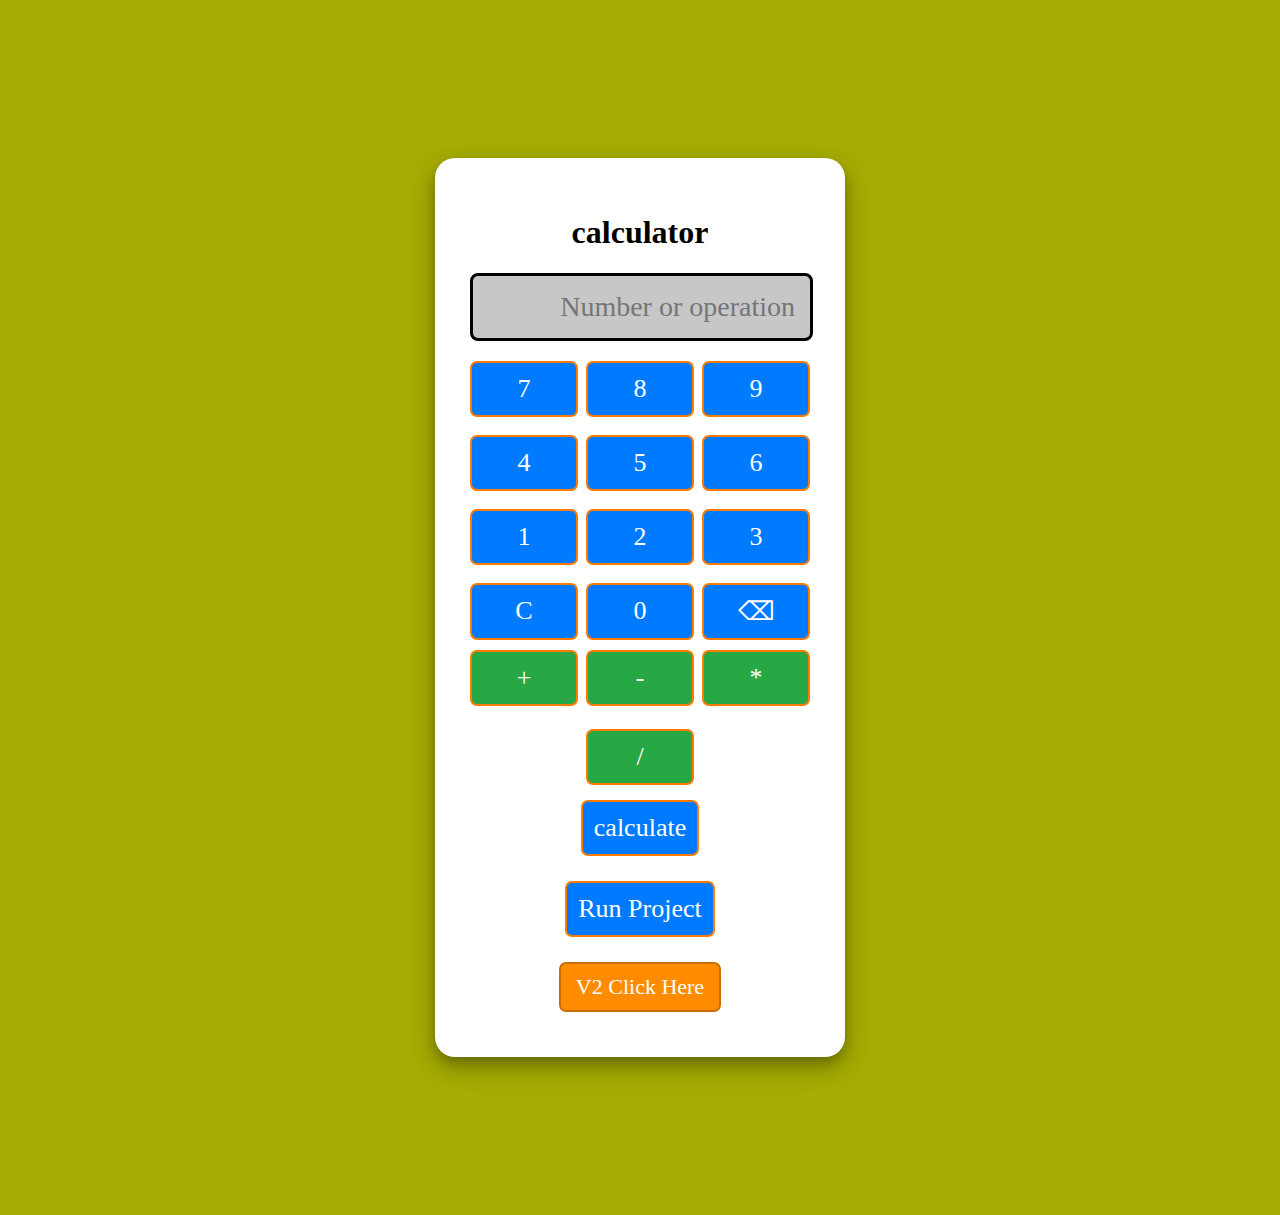
<file: index.html>
<!-- 
  ============================================================
  Project: Simple Calculator (v1.0)
  Author: Mohammadreza Shahbazi (M.SH)
  GitHub: https://github.com/Mohammadreza-Shahbazi313
  LinkedIn: https://www.linkedin.com/in/mohammadreza-shahbazi-313sh/
  Telegram: https://t.me/STANsoSAD
  Email: eminemengland2000@gmail.com
  Year: 2025
  ============================================================
-->

<!DOCTYPE html>
<html lang="fa">
<head>
  <meta charset="UTF-8">
  <meta name="viewport" content="width=device-width, initial-scale=1.0">
  <title>calculator</title>
  <!-- Link to external CSS stylesheet -->
  <link rel="stylesheet" href="styles.css">
</head>

<body>
    <!-- =========================
       Calculator Main Container
       ========================= -->
  <div class="calculator">
    <!-- Project Title -->
    <h1>calculator</h1>
    <!-- Display screen (read-only to prevent manual input) -->
    <input type="text" id="display" placeholder="Number or operation" readonly />
    <!-- =========================
     Number Buttons Section
     ========================= -->
<!-- =========================
 Number Buttons Section (updated: add single-delete button)
 ========================= -->
<div class="button-container">
  <button onclick="appendNumber(7)">7</button>
  <button onclick="appendNumber(8)">8</button>
  <button onclick="appendNumber(9)">9</button>

  <button onclick="appendNumber(4)">4</button>
  <button onclick="appendNumber(5)">5</button>
  <button onclick="appendNumber(6)">6</button>

  <button onclick="appendNumber(1)">1</button>
  <button onclick="appendNumber(2)">2</button>
  <button onclick="appendNumber(3)">3</button>


  <!-- Clear -->
  <button onclick="clearDisplay()">C</button>
  
  <!-- Zero -->
  <button onclick="appendNumber(0)">0</button>

  <!-- single-character delete (backspace) -->
  <button onclick="deleteLast()">⌫</button>
</div>

      <!-- =========================
       Operator Buttons Section
       ========================= -->
    <div class="button-container">
      <button class="operator" onclick="setOperation('+')">+</button>
      <button class="operator" onclick="setOperation('-')">-</button>
      <button class="operator" onclick="setOperation('*')">*</button>
      <br>
      <button class="operator" onclick="setOperation('/')">/</button>
    </div>
    <!-- =========================
         Calculate Button
         ========================= -->
    <div class="button-container">
      <br>
      <button onclick="calculate()">calculate</button>
    </div>
        <!-- Result Output -->
    <div id="result"></div>

    <!-- Button to open project on GitHub Pages -->
<div class="run-button-container">
  <a href="https://Mohammadreza-Shahbazi313.github.io/Calculator/" target="_blank">
    <button class="run-btn">Run Project</button>
  </a>
  
    <!-- Button to open Version 2 of the calculator -->
<div class="v2-button-container">
  <a href="https://mohammadreza-shahbazi313.github.io/Calculator/V2/" target="_blank">
    <button class="v2-btn">V2 Click Here</button>
  </a>
</div>

  </div>
 <!-- Link to main JavaScript file -->
  <script src="script.js"></script>
</body>
</html>
</file>
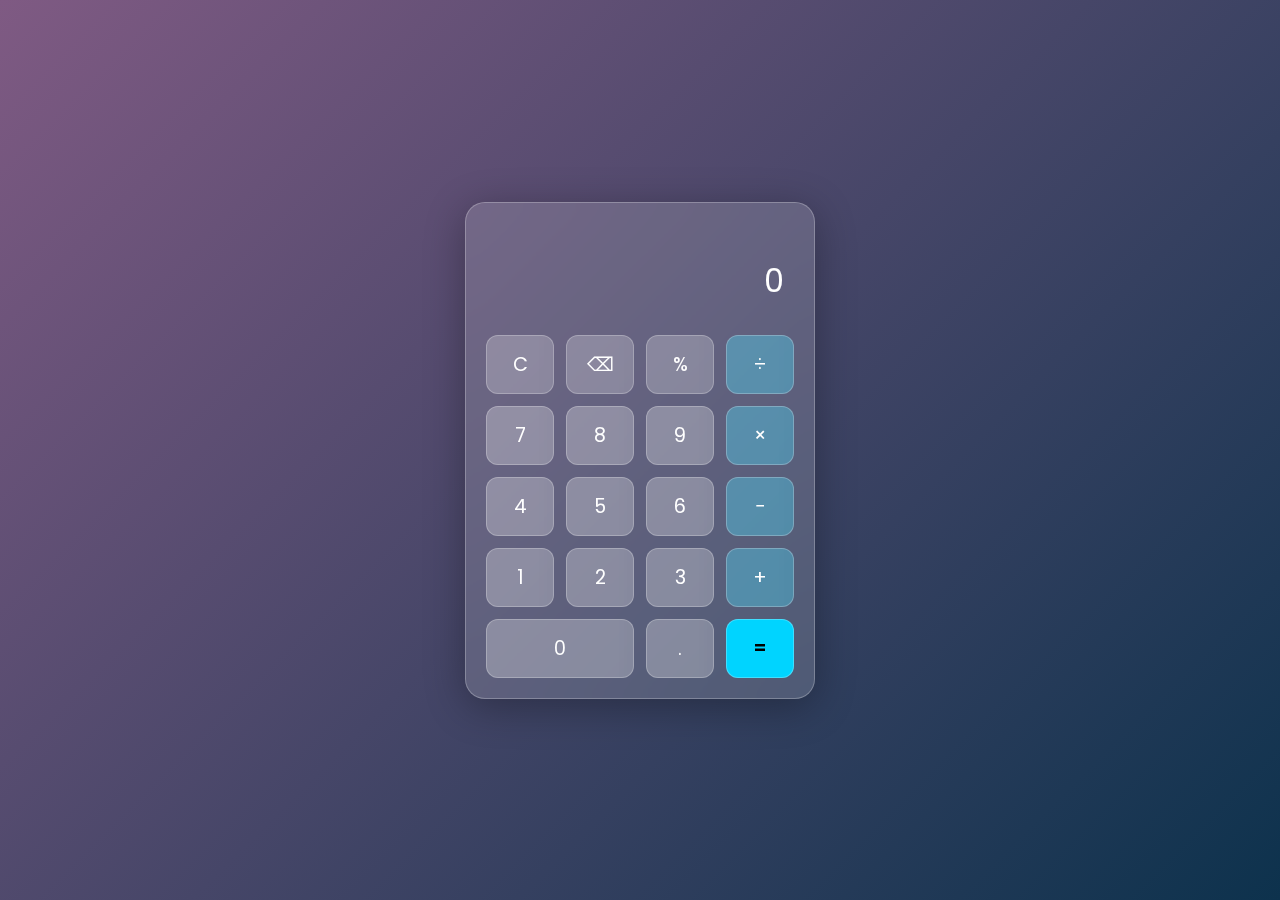
<file: V2/index.html>
<!-- 
  ============================================================
  Project: Glass Calculator (v2.0)
  Author: Mohammadreza Shahbazi (M.SH)
  GitHub: https://github.com/Mohammadreza-Shahbazi-313
  LinkedIn: https://www.linkedin.com/in/mohammadreza-shahbazi-313sh/
  Telegram: https://t.me/STANsoSAD
  Email: eminemengland2000@gmail.com
  Year: 2025
  ============================================================
-->

<!DOCTYPE html>
<html lang="en">
<head>
  <meta charset="UTF-8" />
  <meta name="viewport" content="width=device-width, initial-scale=1.0" />
  <title>Glass Calculator</title>
  <link rel="stylesheet" href="style.css" />
  <link href="https://fonts.googleapis.com/css2?family=Poppins:wght@400;500;600&display=swap" rel="stylesheet">
</head>
<body>
  <div class="calculator">
    <div class="display-container">
      <div id="preview" class="preview"></div>
      <input id="display" type="text" class="display" readonly />
    </div>

    <div class="keys" id="keys">
      <button class="btn function" data-action="clear">C</button>
      <button class="btn function" data-action="delete">⌫</button>
      <button class="btn function" data-action="percent">%</button>
      <button class="btn operator" data-operation="/">÷</button>

      <button class="btn number">7</button>
      <button class="btn number">8</button>
      <button class="btn number">9</button>
      <button class="btn operator" data-operation="*">×</button>

      <button class="btn number">4</button>
      <button class="btn number">5</button>
      <button class="btn number">6</button>
      <button class="btn operator" data-operation="-">−</button>

      <button class="btn number">1</button>
      <button class="btn number">2</button>
      <button class="btn number">3</button>
      <button class="btn operator" data-operation="+">+</button>

      <button class="btn number zero">0</button>
      <button class="btn number">.</button>
      <button class="btn equals" data-action="equals">=</button>
    </div>
  </div>
  <script src="script.js"></script>
</body>
</html>
</file>
<file: styles.css>
/* ============================================================
   Project: Simple Calculator (v1.0)
   Author: Mohammadreza Shahbazi (M.SH)
   GitHub: https://github.com/Mohammadreza-Shahbazi-313
   LinkedIn: https://www.linkedin.com/in/mohammadreza-shahbazi-313sh/
   Telegram: https://t.me/STANsoSAD
   Email: eminemengland2000@gmail.com
   Year: 2025
   ============================================================ */
/* ----- Global Layout ----- */
body {
  font-family: cursive;
  background-color: #a6ac03;
  display: flex;
  justify-content: center;
  align-items: center;
  padding: 150px 0;
}
/* ----- Calculator Container ----- */
.calculator {
  font-family: cursive;
  background-color: #ffffff;
  padding: 35px;
  border-radius: 20px;
  width: 340px;
  text-align: center;


  box-shadow:
    0 10px 25px rgba(0, 0, 0, 0.30),
    0 5px 10px rgba(0, 0, 0, 0.15);


  transition: transform 0.2s ease, box-shadow 0.3s ease;
}

.calculator:hover {
  transform: translateY(-4px);
  box-shadow:
    0 16px 35px rgba(0, 0, 0, 0.35),
    0 8px 14px rgba(0, 0, 0, 0.20);
}

/* ----- Display Screen ----- */
#display {
  font-family: cursive;
  background-color: #c7c7c7;
  width: calc(100% - 33px);
  padding: 15px;
  font-size: 28px;
  border: 3px solid rgb(0, 0, 0);
  border-radius: 8px;
  margin-bottom: 20px;
  text-align: right;
}
/* ----- Button Container Grid ----- */
.button-container {
  font-family: cursive;
  display: grid;
  grid-template-columns: repeat(3, 1fr);
  gap: 8px;
}
/* ----- General Button Styles ----- */
button {
  margin-bottom: 10px;
  font-family: cursive;
  padding: 11px;
  font-size: 26px;
  border: 2px solid rgb(255, 123, 0);
  border-radius: 7px;
  cursor: pointer;
  transition: background-color 0.3s, transform 0.2s;
  background-color: #007bff;
  color: white;
}
/* ----- Button Hover Effect ----- */
button:hover {
  background-color: #0056b3;
  transform: scale(1.1);
}
/* ----- Operator Button Styles ----- */
.operator {
  margin-bottom: 15px;
  font-family: cursive;
  background-color: #28a745;
}
/* ----- Operator Hover Effect ----- */
.operator:hover {
  background-color: #218838;
}
/* ----- Result Section ----- */
#result {
  font-family: cursive;
  margin-top: 15px;
  font-size: 28px;
  color: #333;
}

/* Button: Go to Version 2 */
.v2-button-container {
  margin-top: 15px;
  text-align: center;
}

.v2-btn {
  background-color: #ff8c00;
  border: 2px solid #cc6d00;
  font-size: 22px;
  padding: 10px 15px;
  border-radius: 7px;
  cursor: pointer;
  color: white;
  transition: 0.3s ease;
}

/* Hover effect */
.v2-btn:hover {
  background-color: #cc7000;
  transform: scale(1.1);
}
</file>
<file: V2/style.css>
/* ============================================================
   Project: Glass Calculator (v2.0)
   Author: Mohammadreza Shahbazi (M.SH)
   GitHub: https://github.com/Mohammadreza-Shahbazi-313
   LinkedIn: https://www.linkedin.com/in/mohammadreza-shahbazi-313sh/
   Telegram: https://t.me/STANsoSAD
   Email: eminemengland2000@gmail.com
   Year: 2025
   ============================================================ */

:root {
  --bg-gradient: linear-gradient(135deg, #7f5a83, #0d324d);
  --glass-bg: rgba(255, 255, 255, 0.15);
  --border-color: rgba(255, 255, 255, 0.25);
  --text-color: #ffffff;
  --accent: #00d4ff;
}

* {
  box-sizing: border-box;
  font-family: 'Poppins', sans-serif;
}

body {
  height: 100vh;
  display: flex;
  align-items: center;
  justify-content: center;
  margin: 0;
  background: var(--bg-gradient);
  color: var(--text-color);
}

.calculator {
  width: 350px;
  padding: 20px;
  border-radius: 20px;
  background: var(--glass-bg);
  backdrop-filter: blur(15px);
  border: 1px solid var(--border-color);
  box-shadow: 0 8px 40px rgba(0, 0, 0, 0.3);
}

.display-container {
  display: flex;
  flex-direction: column;
  align-items: flex-end;
  margin-bottom: 20px;
}

.preview {
  min-height: 24px;
  font-size: 0.9rem;
  color: rgba(255, 255, 255, 0.7);
}

.display {
  width: 100%;
  font-size: 2rem;
  padding: 10px;
  border: none;
  background: transparent;
  color: var(--text-color);
  text-align: right;
  outline: none;
}

.keys {
  display: grid;
  grid-template-columns: repeat(4, 1fr);
  gap: 12px;
}

.btn {
  padding: 14px 0;
  font-size: 1.2rem;
  border: none;
  border-radius: 12px;
  background: var(--glass-bg);
  color: var(--text-color);
  cursor: pointer;
  border: 1px solid var(--border-color);
  transition: all 0.15s ease;
  backdrop-filter: blur(8px);
}

.btn:hover {
  background: rgba(255, 255, 255, 0.25);
  transform: translateY(-2px);
}

.btn:active {
  transform: scale(0.97);
}

.operator {
  background: rgba(0, 212, 255, 0.25);
}

.function {
  background: rgba(255, 255, 255, 0.1);
}

.equals {
  grid-column: span 1;
  background: var(--accent);
  color: #000;
  font-weight: 600;
}

.zero {
  grid-column: span 2;
}
</file>
